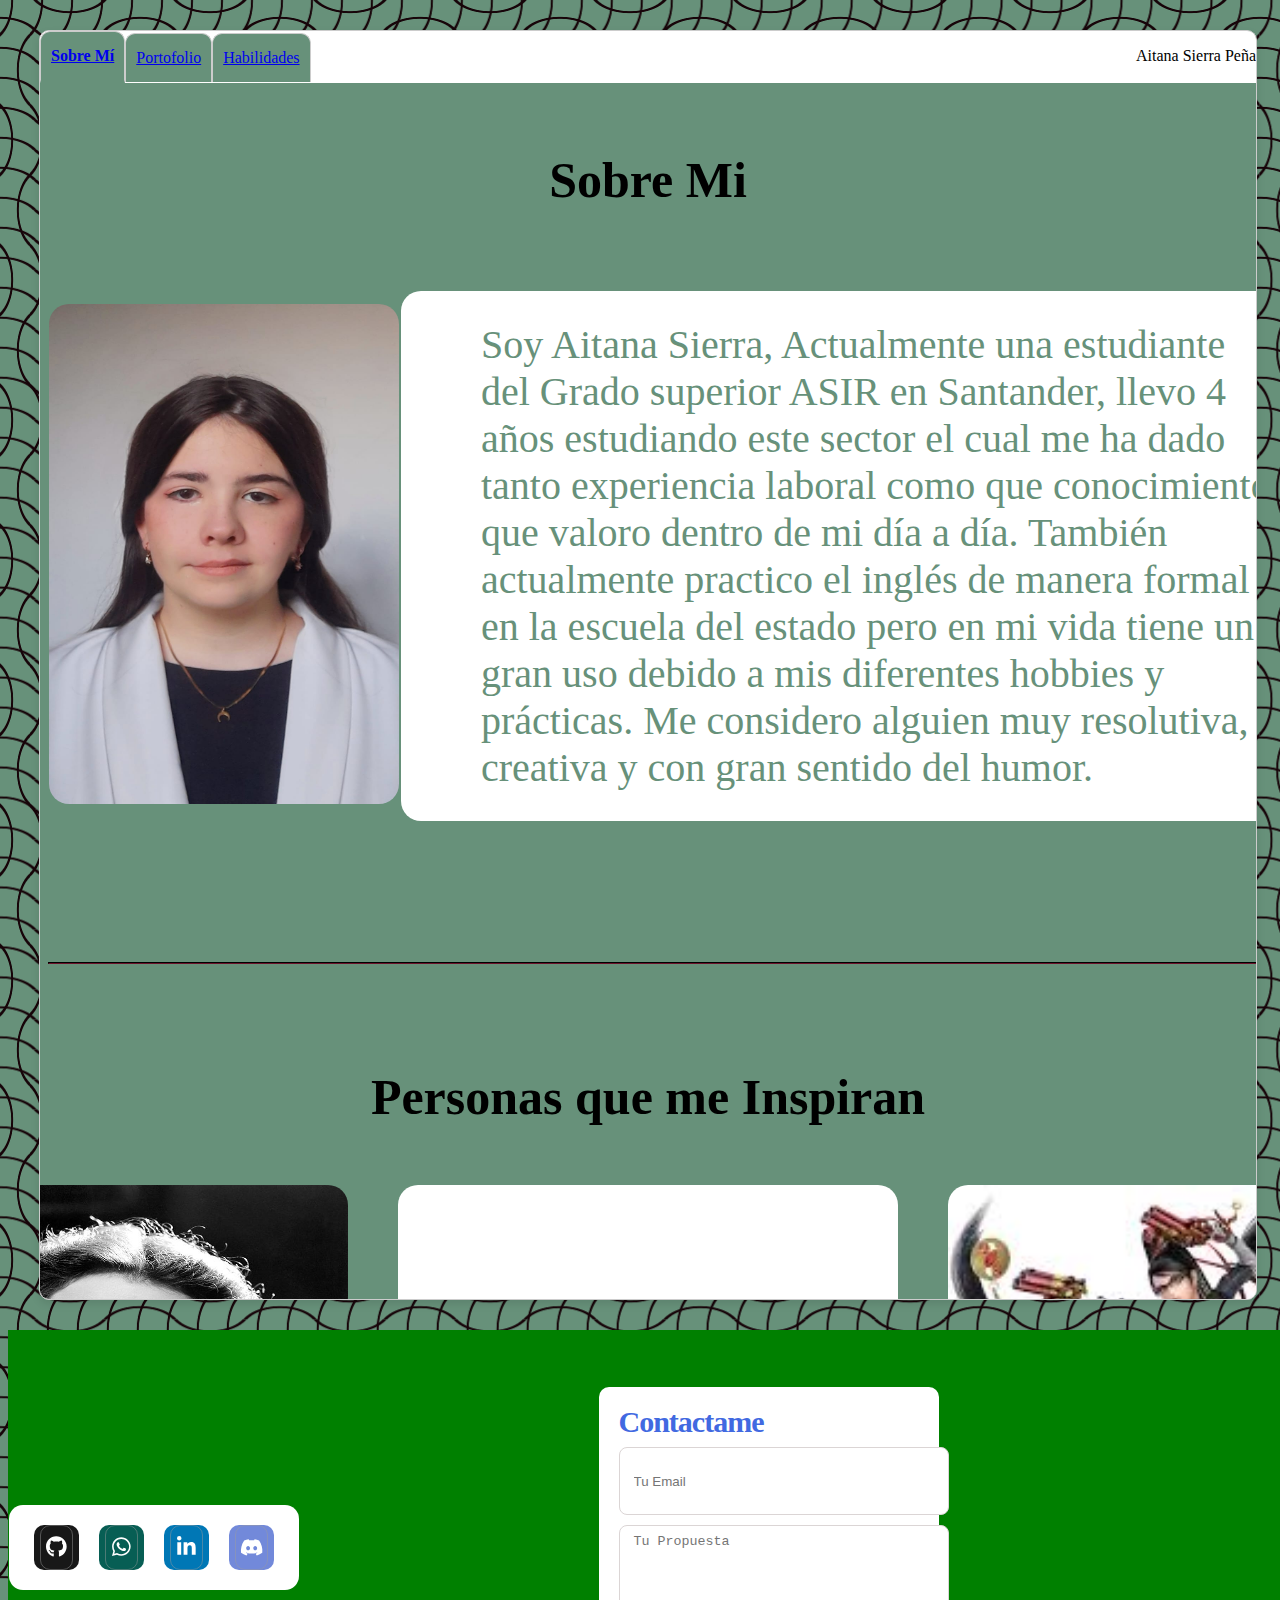
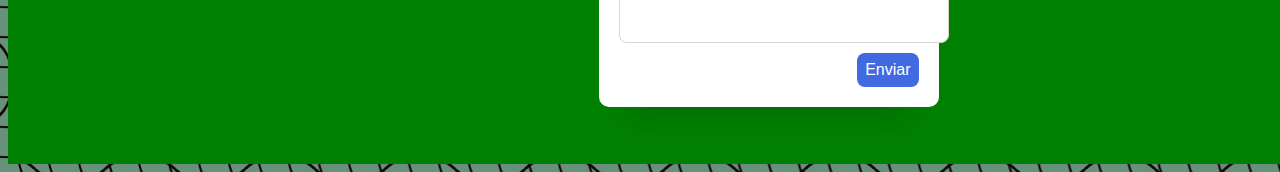
<file: UT2/index.html>
<!DOCTYPE html>
<html lang="en">
<head>
    <meta charset="UTF-8">
    <meta name="viewport" content="width=device-width, initial-scale=1.0">
    <title>Aitana Sierra</title>
    <link rel="stylesheet" href="stylesaitana.css">
    <link href="https://fonts.googleapis.com/css2?family=Mandali&family=Supermercado+One&display=swap" rel="stylesheet">

</head>

<body class="bodyindex">
    <div class="archivador">
        <nav  class="nom_introduccion">
            <p>Aitana Sierra Peña</p>
        </nav>
        <div class="menu-principal">
            <input type="radio" id="tab1" name="tabs" checked>
            <label for="tab1"><a href="sobremi.html" target="contenidoIframe">Sobre Mí</a></label>
            <input type="radio" id="tab2" name="tabs" href="portfolio.html">
            <label for="tab2" href="portfolio.html"><a href="portfolio.html" target="contenidoIframe">Portofolio</a></label>
            <input type="radio" id="tab3" name="tabs">
            <label for="tab3"><a href="habilidades.html" target="contenidoIframe">Habilidades</a></label>

        </div>
        <div class="container">
            <a href="sobremi.html" target="contenidoIframe"></a>
            <iframe name="contenidoIframe" src="sobremi.html" width="100%" height="400px" style="border:none;" class="contcarpeta"></iframe>

        </div>

    </div>

<footer>
<br><br>
<!-- From Uiverse.io by Smit-Prajapati --> 
<table>
    <tr>
        <td>
            <!-- From Uiverse.io by vinodjangid07 --> 
<div class="social-card">
    <button class="Btn github">
      <span class="svgContainer">
        <svg height="1.6em" viewBox="0 0 496 512" fill="white">
          <path
            d="M165.9 397.4c0 2-2.3 3.6-5.2 3.6-3.3.3-5.6-1.3-5.6-3.6 0-2 2.3-3.6 5.2-3.6 3-.3 5.6 1.3 5.6 3.6zm-31.1-4.5c-.7 2 1.3 4.3 4.3 4.9 2.6 1 5.6 0 6.2-2s-1.3-4.3-4.3-5.2c-2.6-.7-5.5.3-6.2 2.3zm44.2-1.7c-2.9.7-4.9 2.6-4.6 4.9.3 2 2.9 3.3 5.9 2.6 2.9-.7 4.9-2.6 4.6-4.6-.3-1.9-3-3.2-5.9-2.9zM244.8 8C106.1 8 0 113.3 0 252c0 110.9 69.8 205.8 169.5 239.2 12.8 2.3 17.3-5.6 17.3-12.1 0-6.2-.3-40.4-.3-61.4 0 0-70 15-84.7-29.8 0 0-11.4-29.1-27.8-36.6 0 0-22.9-15.7 1.6-15.4 0 0 24.9 2 38.6 25.8 21.9 38.6 58.6 27.5 72.9 20.9 2.3-16 8.8-27.1 16-33.7-55.9-6.2-112.3-14.3-112.3-110.5 0-27.5 7.6-41.3 23.6-58.9-2.6-6.5-11.1-33.3 2.6-67.9 20.9-6.5 69 27 69 27 20-5.6 41.5-8.5 62.8-8.5s42.8 2.9 62.8 8.5c0 0 48.1-33.6 69-27 13.7 34.7 5.2 61.4 2.6 67.9 16 17.7 25.8 31.5 25.8 58.9 0 96.5-58.9 104.2-114.8 110.5 9.2 7.9 17 22.9 17 46.4 0 33.7-.3 75.4-.3 83.6 0 6.5 4.6 14.4 17.3 12.1C428.2 457.8 496 362.9 496 252 496 113.3 383.5 8 244.8 8zM97.2 352.9c-1.3 1-1 3.3.7 5.2 1.6 1.6 3.9 2.3 5.2 1 1.3-1 1-3.3-.7-5.2-1.6-1.6-3.9-2.3-5.2-1zm-10.8-8.1c-.7 1.3.3 2.9 2.3 3.9 1.6 1 3.6.7 4.3-.7.7-1.3-.3-2.9-2.3-3.9-2-.6-3.6-.3-4.3.7zm32.4 35.6c-1.6 1.3-1 4.3 1.3 6.2 2.3 2.3 5.2 2.6 6.5 1 1.3-1.3.7-4.3-1.3-6.2-2.2-2.3-5.2-2.6-6.5-1zm-11.4-14.7c-1.6 1-1.6 3.6 0 5.9 1.6 2.3 4.3 3.3 5.6 2.3 1.6-1.3 1.6-3.9 0-6.2-1.4-2.3-4-3.3-5.6-2z"
          ></path>
        </svg>
      </span>
      <span class="BG"></span>
    </button>
  
    <button class="Btn whatsapp">
      <span class="svgContainer">
        <svg
          xmlns="http://www.w3.org/2000/svg"
          height="1.6em"
          fill="white"
          viewBox="0 0 448 512"
        >
          <path
            d="M380.9 97.1C339 55.1 283.2 32 223.9 32c-122.4 0-222 99.6-222 222 0 39.1 10.2 77.3 29.6 111L0 480l117.7-30.9c32.4 17.7 68.9 27 106.1 27h.1c122.3 0 224.1-99.6 224.1-222 0-59.3-25.2-115-67.1-157zm-157 341.6c-33.2 0-65.7-8.9-94-25.7l-6.7-4-69.8 18.3L72 359.2l-4.4-7c-18.5-29.4-28.2-63.3-28.2-98.2 0-101.7 82.8-184.5 184.6-184.5 49.3 0 95.6 19.2 130.4 54.1 34.8 34.9 56.2 81.2 56.1 130.5 0 101.8-84.9 184.6-186.6 184.6zm101.2-138.2c-5.5-2.8-32.8-16.2-37.9-18-5.1-1.9-8.8-2.8-12.5 2.8-3.7 5.6-14.3 18-17.6 21.8-3.2 3.7-6.5 4.2-12 1.4-32.6-16.3-54-29.1-75.5-66-5.7-9.8 5.7-9.1 16.3-30.3 1.8-3.7 .9-6.9-.5-9.7-1.4-2.8-12.5-30.1-17.1-41.2-4.5-10.8-9.1-9.3-12.5-9.5-3.2-.2-6.9-.2-10.6-.2-3.7 0-9.7 1.4-14.8 6.9-5.1 5.6-19.4 19-19.4 46.3 0 27.3 19.9 53.7 22.6 57.4 2.8 3.7 39.1 59.7 94.8 83.8 35.2 15.2 49 16.5 66.6 13.9 10.7-1.6 32.8-13.4 37.4-26.4 4.6-13 4.6-24.1 3.2-26.4-1.3-2.5-5-3.9-10.5-6.6z"
          ></path>
        </svg>
      </span>
      <span class="BG"></span>
    </button>
  
    <button class="Btn linkdin">
      <span class="svgContainer">
        <svg
          fill="white"
          class="svgIcon"
          xmlns="http://www.w3.org/2000/svg"
          height="1.6em"
          viewBox="0 0 448 512"
        >
          <path
            d="M100.3 448H7.4V148.9h92.9zM53.8 108.1C24.1 108.1 0 83.5 0 53.8a53.8 53.8 0 0 1 107.6 0c0 29.7-24.1 54.3-53.8 54.3zM447.9 448h-92.7V302.4c0-34.7-.7-79.2-48.3-79.2-48.3 0-55.7 37.7-55.7 76.7V448h-92.8V148.9h89.1v40.8h1.3c12.4-23.5 42.7-48.3 87.9-48.3 94 0 111.3 61.9 111.3 142.3V448z"
          ></path>
        </svg>
      </span>
      <span class="BG"></span>
    </button>
  
    <button class="Btn discord">
      <span class="svgContainer">
        <svg
          xmlns="http://www.w3.org/2000/svg"
          height="1.4em"
          fill="white"
          viewBox="0 0 640 512"
        >
          <path
            d="M524.5 69.8a1.5 1.5 0 0 0 -.8-.7A485.1 485.1 0 0 0 404.1 32a1.8 1.8 0 0 0 -1.9 .9 337.5 337.5 0 0 0 -14.9 30.6 447.8 447.8 0 0 0 -134.4 0 309.5 309.5 0 0 0 -15.1-30.6 1.9 1.9 0 0 0 -1.9-.9A483.7 483.7 0 0 0 116.1 69.1a1.7 1.7 0 0 0 -.8 .7C39.1 183.7 18.2 294.7 28.4 404.4a2 2 0 0 0 .8 1.4A487.7 487.7 0 0 0 176 479.9a1.9 1.9 0 0 0 2.1-.7A348.2 348.2 0 0 0 208.1 430.4a1.9 1.9 0 0 0 -1-2.6 321.2 321.2 0 0 1 -45.9-21.9 1.9 1.9 0 0 1 -.2-3.1c3.1-2.3 6.2-4.7 9.1-7.1a1.8 1.8 0 0 1 1.9-.3c96.2 43.9 200.4 43.9 295.5 0a1.8 1.8 0 0 1 1.9 .2c2.9 2.4 6 4.9 9.1 7.2a1.9 1.9 0 0 1 -.2 3.1 301.4 301.4 0 0 1 -45.9 21.8 1.9 1.9 0 0 0 -1 2.6 391.1 391.1 0 0 0 30 48.8 1.9 1.9 0 0 0 2.1 .7A486 486 0 0 0 610.7 405.7a1.9 1.9 0 0 0 .8-1.4C623.7 277.6 590.9 167.5 524.5 69.8zM222.5 337.6c-29 0-52.8-26.6-52.8-59.2S193.1 219.1 222.5 219.1c29.7 0 53.3 26.8 52.8 59.2C275.3 311 251.9 337.6 222.5 337.6zm195.4 0c-29 0-52.8-26.6-52.8-59.2S388.4 219.1 417.9 219.1c29.7 0 53.3 26.8 52.8 59.2C470.7 311 447.5 337.6 417.9 337.6z"
          ></path>
        </svg>
      </span>
      <span class="BG"></span>
    </button>
  </div>
  
        </td>
        <td>

        <form class="form">
            <div class="title">Contactame</div>
            <input type="text" placeholder="Tu Email" class="input">
            <textarea placeholder="Tu Propuesta"></textarea>
     
    <button>Enviar</button>
</form>
            
        </td>
</tr>
</table>
  <br><br>
</footer>

</body>
</file>
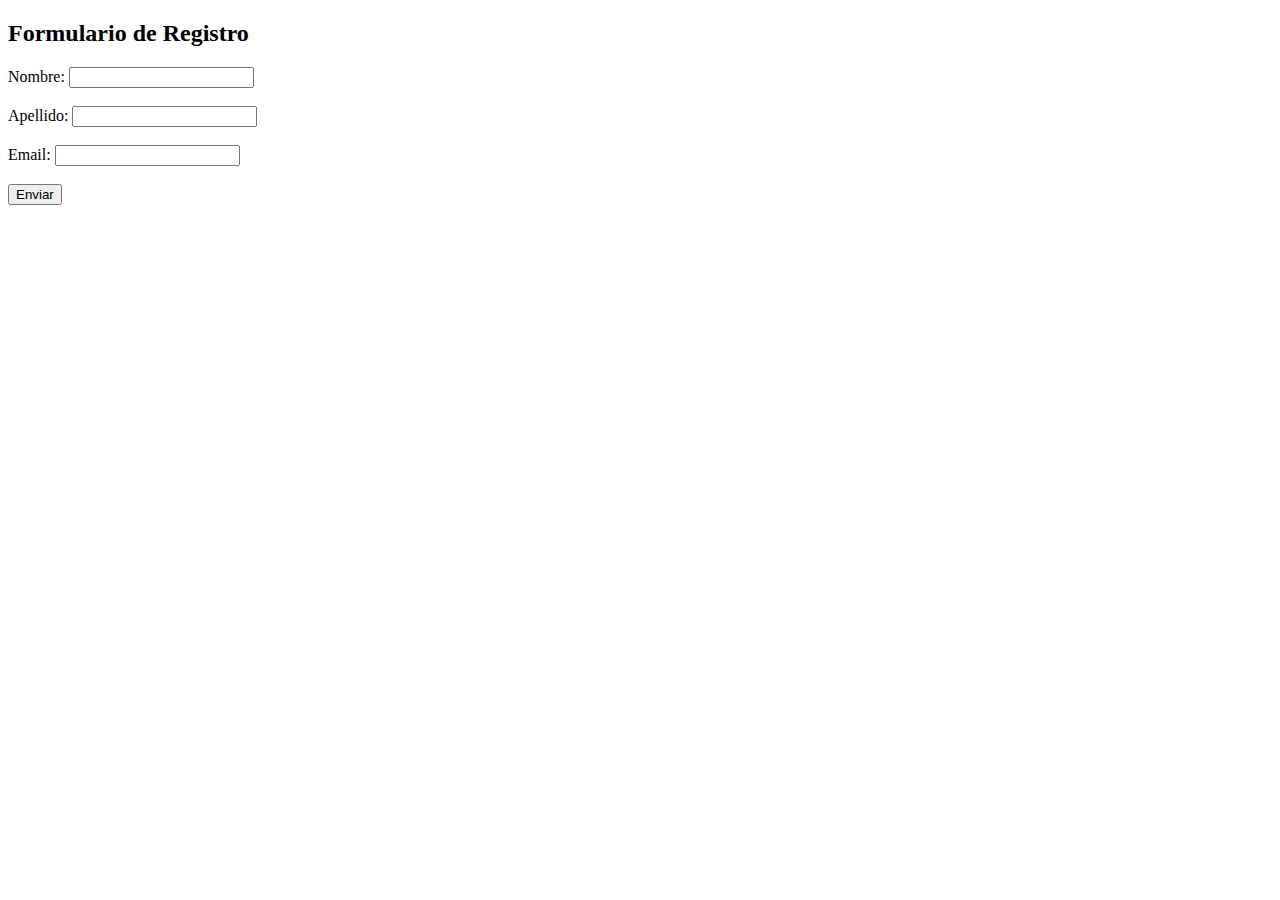
<file: RA2/Formulario/index.html>
<!DOCTYPE html>
<html lang="en">
<head>
    <meta charset="UTF-8">
    <meta name="viewport" content="width=device-width, initial-scale=1.0">
    <title>Document</title>
</head>
<body>
    <h2>Formulario de Registro</h2>
    <form action="./php/formulariobasico.php" method="POST">
        <label for="nombre">Nombre:</label>
        <input type="text" id="nombre" name="nombre" required>
        <br><br>
        
        <label for="apellido">Apellido:</label>
        <input type="text" id="apellido" name="apellido" required>
        <br><br>
        
        <label for="email">Email:</label>
        <input type="email" id="email" name="email" required>
        <br><br>
        
        <button type="submit">Enviar</button>
    </form>
</body>
</html>
</file>
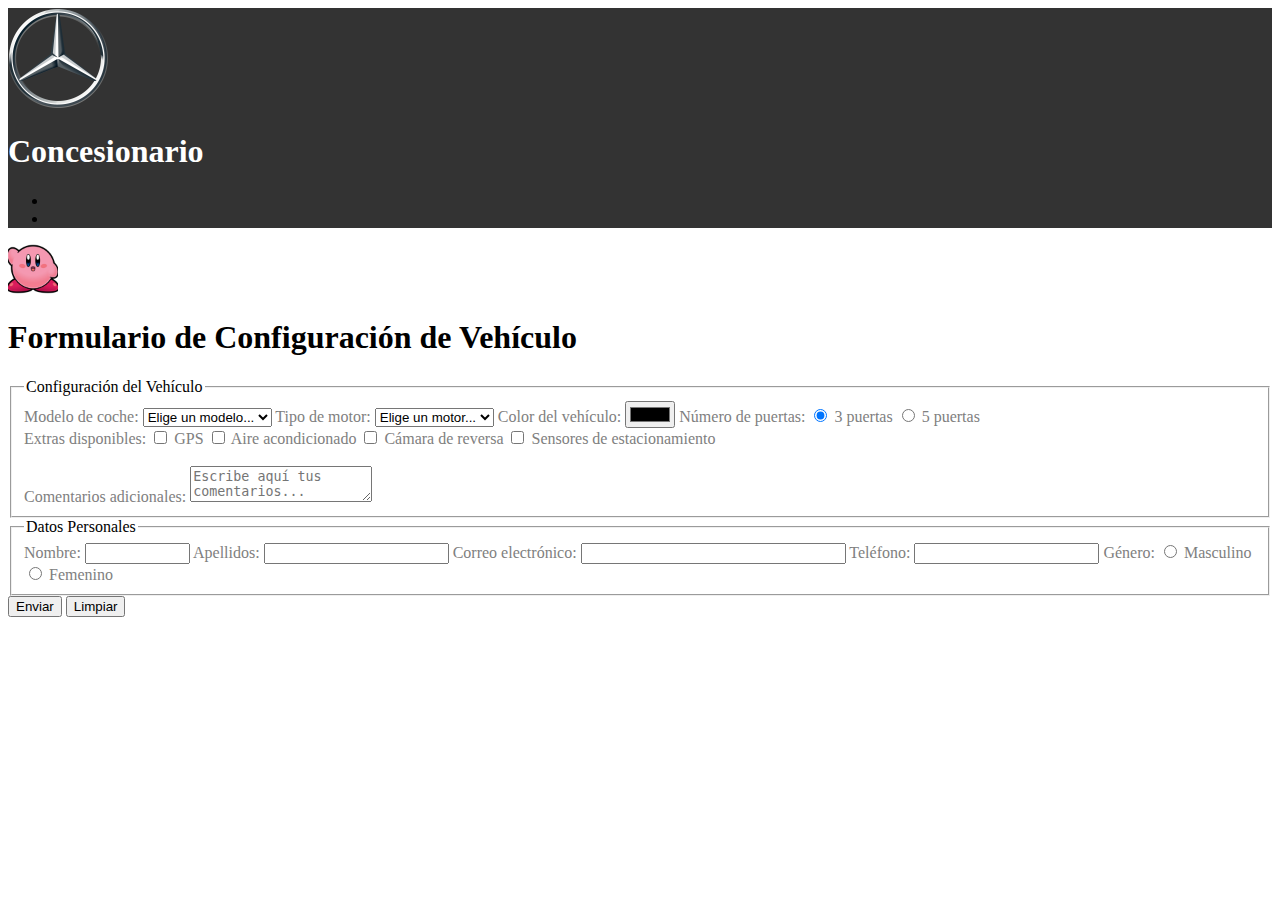
<file: RA2/UT_A3_Coches/index.html>
<!DOCTYPE html>
<html lang="es">
<head>
    <meta charset="UTF-8">
    <meta name="viewport" content="width=device-width, initial-scale=1.0">
    <title>Coches</title>
    <link rel="stylesheet" href="styles.css">
</head>
<body>
    <header class="horizontal-menu">
        <img class="header-logo" src="./imagenes/Mercedes-Benz_Star_2022.svg.png" height="100px" width="100px"/>
        <h1>Concesionario</h1>
        <nav>
            <ul>
                <li><a href="#"></a> </li>

                <li> <a target="_blank" rel="noopener norefener nofollow"
                    href="./index.html"></a></li>
            </ul>
        </nav>
    </header>
        <img class="img-kirby" src="./imagenes/Kirby_Nintendo.png" height="50px" width="50px"/>
    <h1>Formulario de Configuración de Vehículo</h1>
    <form action="coches.php" method="post" id="001">

        <fieldset class="ggg">
            <legend>Configuración del Vehículo</legend>
           

            <label for="modelo">Modelo de coche:</label>
            <select id="modelo" name="modelo" required>
                <option value="" disabled selected>Elige un modelo...</option>
                <option value="crossland">Crossland</option>
                <option value="fiat_300">Fiat 300</option>
                <option value="tesla">Tesla Cybertruck</option>

            </select>
           
 
            <label for="motor">Tipo de motor:</label>
            <select id="motor" name="motor" required>
                <option value="" disabled selected>Elige un motor...</option>
                <option value="gasolina">Gasolina</option>
                <option value="diesel">Diésel</option>
                <option value="electrico">Eléctrico</option>
            </select>
           

            <label for="color">Color del vehículo:</label>
            <input type="color" id="color" name="color">
           

            <label>Número de puertas:</label>
            <input type="radio" id="puertas3" name="puertas" value="3" checked>
            <label for="puertas3">3 puertas</label>
            <input type="radio" id="puertas5" name="puertas" value="5">
            <label for="puertas5">5 puertas</label><br>
           

            <label>Extras disponibles:</label>
            <input type="checkbox" id="gps" name="extras" value="gps">
            <label for="gps">GPS</label>
            <input type="checkbox" id="aire" name="extras" value="aire">
            <label for="aire">Aire acondicionado</label>
            <input type="checkbox" id="camara" name="extras" value="camara">
            <label for="camara">Cámara de reversa</label>
            <input type="checkbox" id="sensor" name="extras" value="sensor">
            <label for="sensor">Sensores de estacionamiento</label><br><br>

           

            <label for="comentarios">Comentarios adicionales:</label>
            <textarea id="comentarios" name="comentarios" placeholder="Escribe aquí tus comentarios..."></textarea>
        </fieldset>
 

        <fieldset class="datos">
            <legend>Datos Personales</legend>
           
            <label for="nombre">Nombre:</label>
            <input type="text" id="nombre" name="nombre" size="10" required>
           
            <label for="apellidos">Apellidos:</label>
            <input type="text" id="apellidos" name="apellidos" size="20" required>
           
            <label for="email">Correo electrónico:</label>
            <input type="email" id="email" name="email" size="30" required>
           
            <label for="telefono">Teléfono:</label>
            <input type="text" id="telefono" name="telefono" pattern="\d{9}" title="Debe contener 9 dígitos" required>
           
            <label>Género:</label>
            <input type="radio" id="masculino" name="genero" value="masculino">
            <label for="masculino">Masculino</label>
            <input type="radio" id="femenino" name="genero" value="femenino">
            <label for="femenino">Femenino</label>
        </fieldset>
 

        <div class="buttons">
            <button type="submit">Enviar</button>
            <button type="reset">Limpiar</button>
        </div>
    </form>
</body>
</html>
</file>
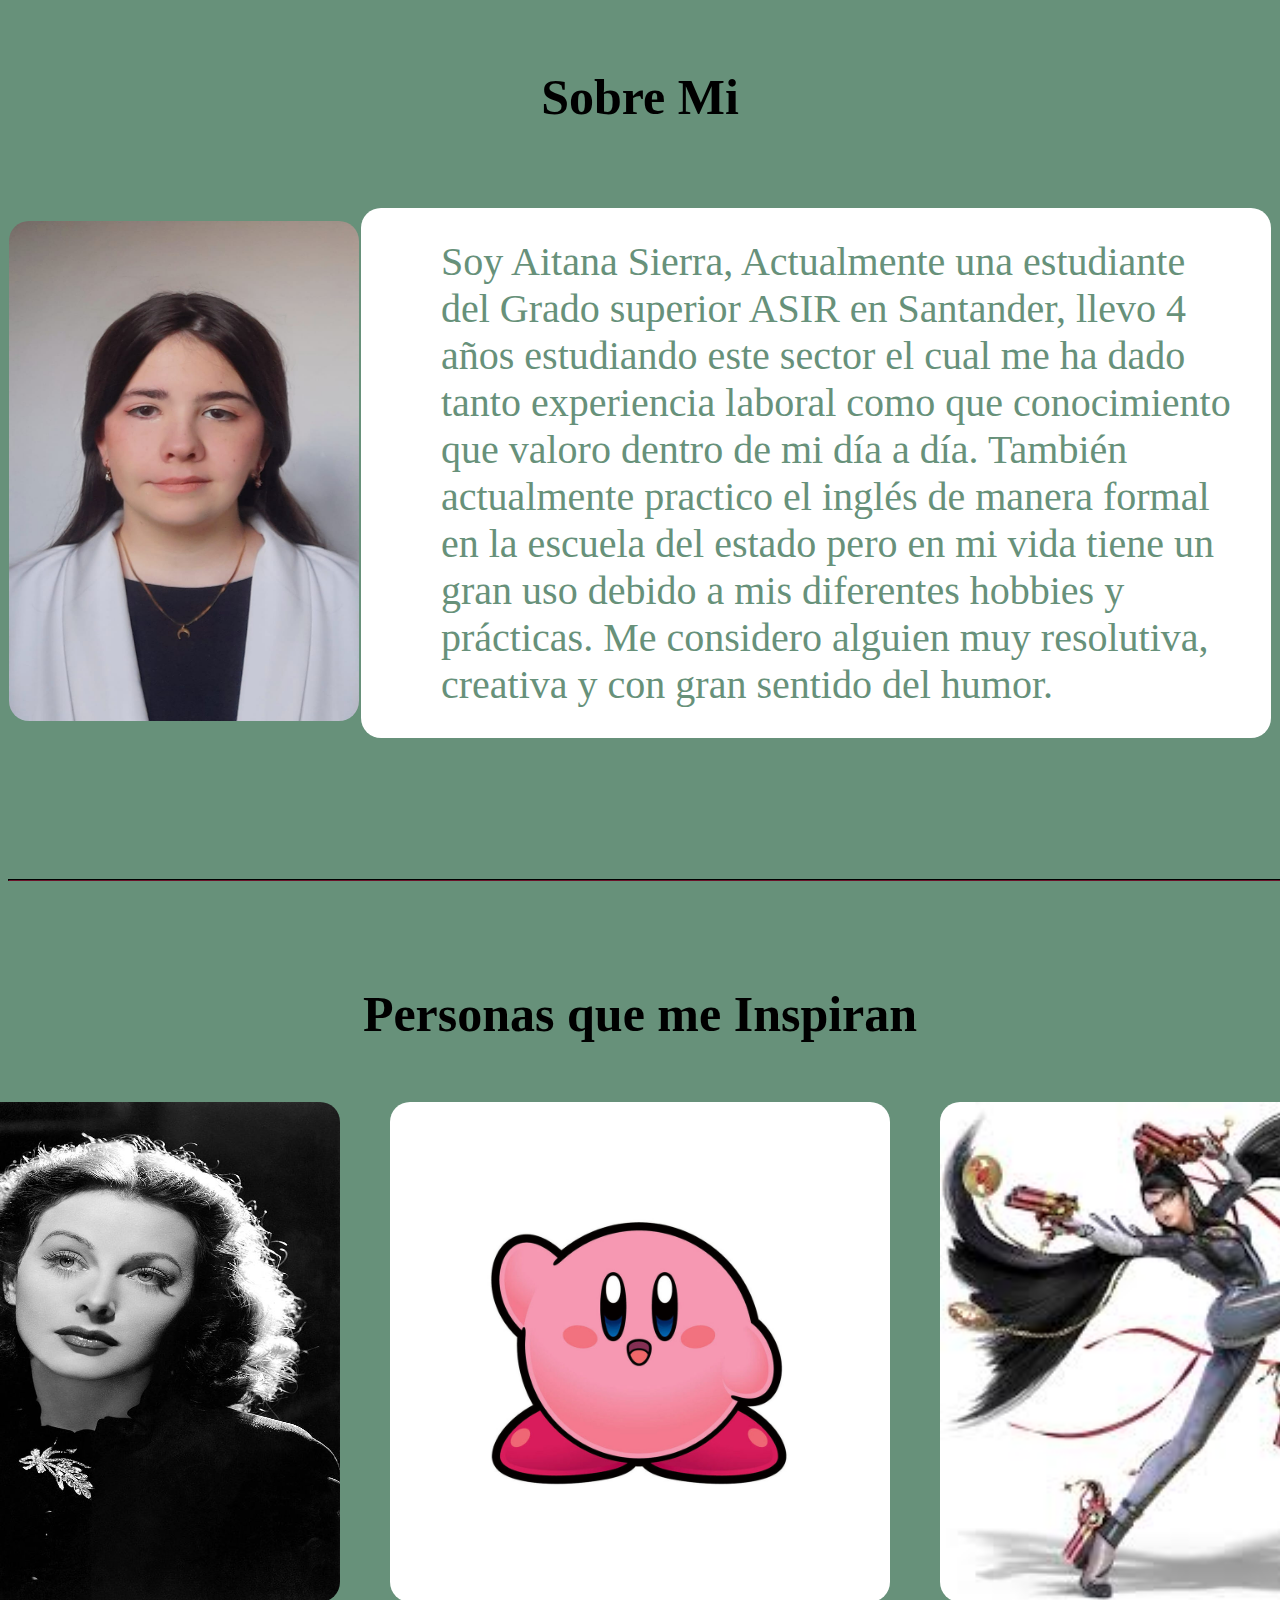
<file: UT2/sobremi.html>
<!DOCTYPE html>
<html lang="en">
<head>
    <meta charset="UTF-8">
    <meta name="viewport" content="width=device-width, initial-scale=1.0">
    <title>Document</title>
    <link rel="stylesheet" href="stylesaitana.css">
</head>
<body class="bodysobremi">
  <br>
    <h2>Sobre Mi</h2>
    
    <table>
      <tr>
        <td style="width: 30%; text-align: center;">
          <img src="imagenes/fotocurriculum.jpg" class="fotocurriculum" alt="Foto de Curriculum">
        </td>
        <td>
          <p  class="textocurriculum">
            Soy Aitana Sierra, Actualmente una estudiante del Grado superior ASIR en Santander, llevo 
            4 años estudiando este sector el cual me ha dado tanto experiencia laboral como que conocimiento que valoro
            dentro de mi día a día. También actualmente practico el inglés de manera formal en la escuela del estado pero
            en mi vida tiene un gran uso debido a mis diferentes hobbies y prácticas. Me considero alguien muy resolutiva, creativa
            y con gran sentido del humor.
          </p>
        </td>
      </tr>
    </table>
    <br><br><br><br> <hr> <br><br><br>
    <h2>Personas que me Inspiran</h2> <br>
    <div class="contenedor">

        <div class="item">
          <img src="./imagenes/hedylammar.jpg" alt="Imagen 1">
          <p class="texto">Heddy Lammar</p>
        </div>
        <div class="item">
          <img src="./imagenes/kirby.jpg" alt="Imagen 2">
          <p class="texto">Ada Lovelace</p>
        </div>
        <div class="item">
          <img src="./imagenes/bayo.jpg" alt="Imagen 3">
          <p class="texto">Silvana</p>
        </div>
      </div>
</body>
</html>
</file>
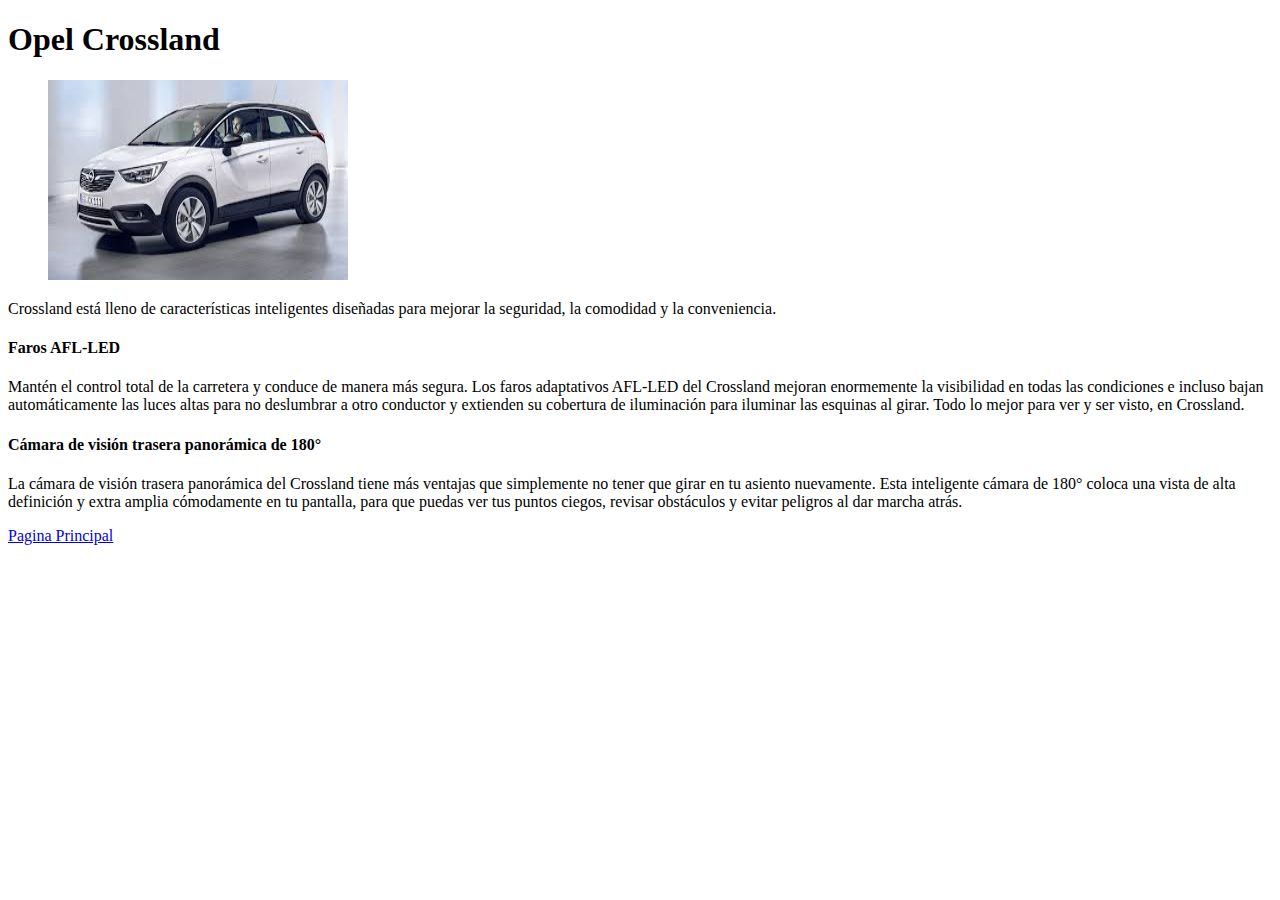
<file: RA2/UT_A3_Coches/html/crossland.html>
<!DOCTYPE html>
<html lang="es">
<head>
    <meta charset="UTF-8">
    <meta name="viewport" content="width=device-width, initial-scale=1.0">
    <title>Opel Crossland</title>
</head>
<body>
    <h1>Opel Crossland</h1>
    <figure>
    <img src="../imagenes/cross.jpg" alt="imagen de Crossland" width="300" height="200" />
    </figure>
    <p>Crossland está lleno de características inteligentes diseñadas para mejorar la seguridad,
        la comodidad y la conveniencia.</p>
    <p><h4>Faros AFL-LED</h4>
        Mantén el control total de la carretera y conduce de manera más segura. Los faros adaptativos AFL-LED del Crossland mejoran enormemente la visibilidad en todas las condiciones e incluso bajan automáticamente las luces altas para no deslumbrar a otro conductor y extienden su cobertura de iluminación
        para iluminar las esquinas al girar. Todo lo mejor para ver y ser visto, en Crossland. </p>
    <p><h4>Cámara de visión trasera panorámica de 180°</h4>
        La cámara de visión trasera panorámica del Crossland tiene más ventajas que simplemente no tener que girar en tu asiento nuevamente. Esta inteligente cámara de 180° coloca una vista de alta definición y extra amplia cómodamente en tu pantalla, para que puedas ver tus puntos ciegos, revisar obstáculos 
        y evitar peligros al dar marcha atrás. </p>
    <a href="../index.html">Pagina Principal</a></li>
</body>
</html>
</file>
<file: UT2/stylesaitana.css>
/*Bodys de los HTML*/
.bodyindex{
        width: 100%;
        height: 100%;
        --s: 140px; /* control the size */
      
        --_g: #0000 52%, #170409 /* first color */ 54% 57%, #0000 59%;
        background: radial-gradient(farthest-side at -33.33% 50%, var(--_g)) 0
            calc(var(--s) / 2),
          radial-gradient(farthest-side at 50% 133.33%, var(--_g)) calc(var(--s) / 2)
            0,
          radial-gradient(farthest-side at 133.33% 50%, var(--_g)),
          radial-gradient(farthest-side at 50% -33.33%, var(--_g)), #67917a; /* second color */
        background-size: calc(var(--s) / 4.667) var(--s),
          var(--s) calc(var(--s) / 4.667);
      }
      
.bodysobremi{
    background-color: #67917a;
}

.bodyportfolio{
    background-color: #67917a;
}

.bodyskills{

}


/*Menu Principal*/

.archivador {
    position: relative;
    background-color: #ffffff;
    border: 1px solid #ccc;
    width: auto;
    max-width: 95%;
    margin: 30px auto;
    border-radius: 10px;
    overflow: hidden;
    box-shadow: 0 4px 8px rgba(0, 0, 0, 0.1);
}

.menu-principal {
    display: flex;
    justify-content: flex-start;
    align-items: center;
    background-color: white;
    border-top: 20px;
    padding: 0px 0;
    border-bottom: 0px solid white;
    margin-bottom: 0px;

}

.menu-principal label {
    position: relative;
    text-align: center;
    background-color: #67917a;
    padding: 15px 10px;
    margin-right: 0px;
    border-radius: 10px 10px 0 0;
    border: 1px solid #ccc;
    border-bottom: none;
    color: #005bb5;
    cursor: pointer;
    transition: background-color 0.3s;
    
}

.menu-principal label:hover {
    background-color: sandybrown;
}

input[type="radio"] {
    display: none;
}

input[type="radio"]:checked + label {
    background-color:#67917a;
    font-weight: bold;
    border-bottom: 3px solid #67917a;
}



.nav {
    display: none;
    padding: 10px;
    background-color: #e6f4ff;
    border: 1px solid #67917a;
    border-radius: 0 0 10px 10px;
    margin-top: 0px;
    margin-bottom: 0px;
}

input[type="radio"]:checked + label + .nav {
    display: block;
}
.container {
    position: relative;
    overflow: hidden;
    width: auto;
    padding-top: 100%;
    height: auto;
  }
.contcarpeta{
    position: absolute;
    top: 0;
    left: 0;
    bottom: 0;
    right: 0;
    width: 100%;
    height: 100%;
}

.nom_introduccion{
    float: right;
}

/*Sobre Mi HTML*/
h2{
  font-size: 50px;
  text-align: center;
}

table{
  margin: 20px auto;
  border-collapse: collapse; 
  width: 100%;
}
.fotocurriculum{
    width: 350px;
    height: 500px;
    border-radius: 20px;   
}

.textocurriculum{
  width: 800px;
  height: 450px;
    background-color: white;
    border-radius: 20px;
    border: 20px;
    color: #67917a;
    font-size: 40px;
    padding-top: 30px;
    padding-right: 30px;
    padding-bottom: 50px;
    padding-left: 80px;
    align-content: center;
}

hr{
  width: 1600px;
  border-color: #170409;
}
.contenedor {
    justify-content: center;
    display: flex;
    gap: 50px;

  }
  
  .item {
    position: relative;
    text-align: center;
  }
  
  .item img {
    width: 500px;
    height: 500px;
    border-radius: 20px;
    transition: transform 0.3s ease;
  }
  
  .item img:hover {
    transform: scale(1.1);
  }
  

  .texto {
    position: absolute;
    bottom: -25px;
    left: 50%;
    transform: translateX(-50%);
    background-color: rgba(0, 0, 0, 0.7);
    color: #fff;
    padding: 5px 10px;
    border-radius: 5px;
    font-size: 30px;
    opacity: 0;
    transition: opacity 0.3s ease;
    pointer-events: none;
  }
  
  .item:hover .texto {
    opacity: 1;
  }


/*FOOTER*/
footer{
    background-color:green;
}
/*Redes sociales*/

.social-card {
  height: fit-content;
  width: fit-content;
  display: flex;
  align-items: center;
  justify-content: center;
  gap: 20px;
  background: rgb(255, 255, 255);
  padding: 20px 25px;
  border-radius: 14px;
}
.Btn {
  width: 45px;
  height: 45px;
  display: flex;
  align-items: center;
  justify-content: center;
  border: none;
  background-color: transparent;
  position: relative;
  border-radius: 7px;
  cursor: pointer;
  transition: all 0.3s;
}

.svgContainer {
  width: 100%;
  height: 100%;
  display: flex;
  align-items: center;
  justify-content: center;
  background-color: transparent;
  backdrop-filter: blur(0px);
  letter-spacing: 0.8px;
  border-radius: 10px;
  transition: all 0.3s;
  border: 1px solid rgba(156, 156, 156, 0.466);
  z-index: 2;
}

.BG {
  position: absolute;
  width: 100%;
  height: 100%;
  background: #181818;
  z-index: 1;
  border-radius: 10px;
  pointer-events: none;
  transition: all 0.3s;
  font-size: 0px;
}
.github .BG {
  background: #181818;
}
.linkdin .BG {
  background: #0077b5;
}
.whatsapp .BG {
  background: #075e54;
}
.discord .BG {
  background: #7289da;
}
.Btn:hover .BG {
  transform: scale(1.5);
  /* transform-origin: bottom; */
  font-size: 20px;
  color: white;
}

.Btn:hover .svgContainer {
  border: 1px solid rgba(216, 216, 216, 0.466);
  background-color: rgba(209, 209, 209, 0.466);
  backdrop-filter: blur(4px);
}

/*Formulario*/
/* From Uiverse.io by Yaya12085 */ 
.form {
  position: relative;
  display: flex;
  align-items: flex-start;
  flex-direction: column;
  gap: 10px;
  width: 300px;
  background-color: white;
  padding: 20px;
  border-radius: 10px;
  box-shadow: 0 30px 30px -30px rgba(27, 26, 26, 0.315);
}

.form .title {
  color: royalblue;
  font-size: 30px;
  font-weight: 600;
  letter-spacing: -1px;
  line-height: 30px;
  display: flex;
  align-items: center;
  justify-content: center;
}

.form input {
  outline: 0;
  border: 1px solid rgb(219, 213, 213);
  padding: 8px 14px;
  border-radius: 8px;
  width: 100%;
  height: 50px;
}

.form textarea {
  border-radius: 8px;
  height: 100px;
  width: 100%;
  resize: none;
  outline: 0;
  padding: 8px 14px;
  border: 1px solid rgb(219, 213, 213);
}

.form button {
  align-self: flex-end;
  padding: 8px;
  outline: 0;
  border: 0;
  border-radius: 8px;
  font-size: 16px;
  font-weight: 500;
  background-color: royalblue;
  color: #fff;
  cursor: pointer;
}
</file>
<file: RA2/UT_A3_Coches/styles.css>
body {font-family: Georgia, 'Times New Roman', Times, serif;
}

label { color: grey;}

header { background-color: #333;
    h1 { color: white;

    }
   
    
}
.img-kirby { object-fit: cover;

}
</file>
